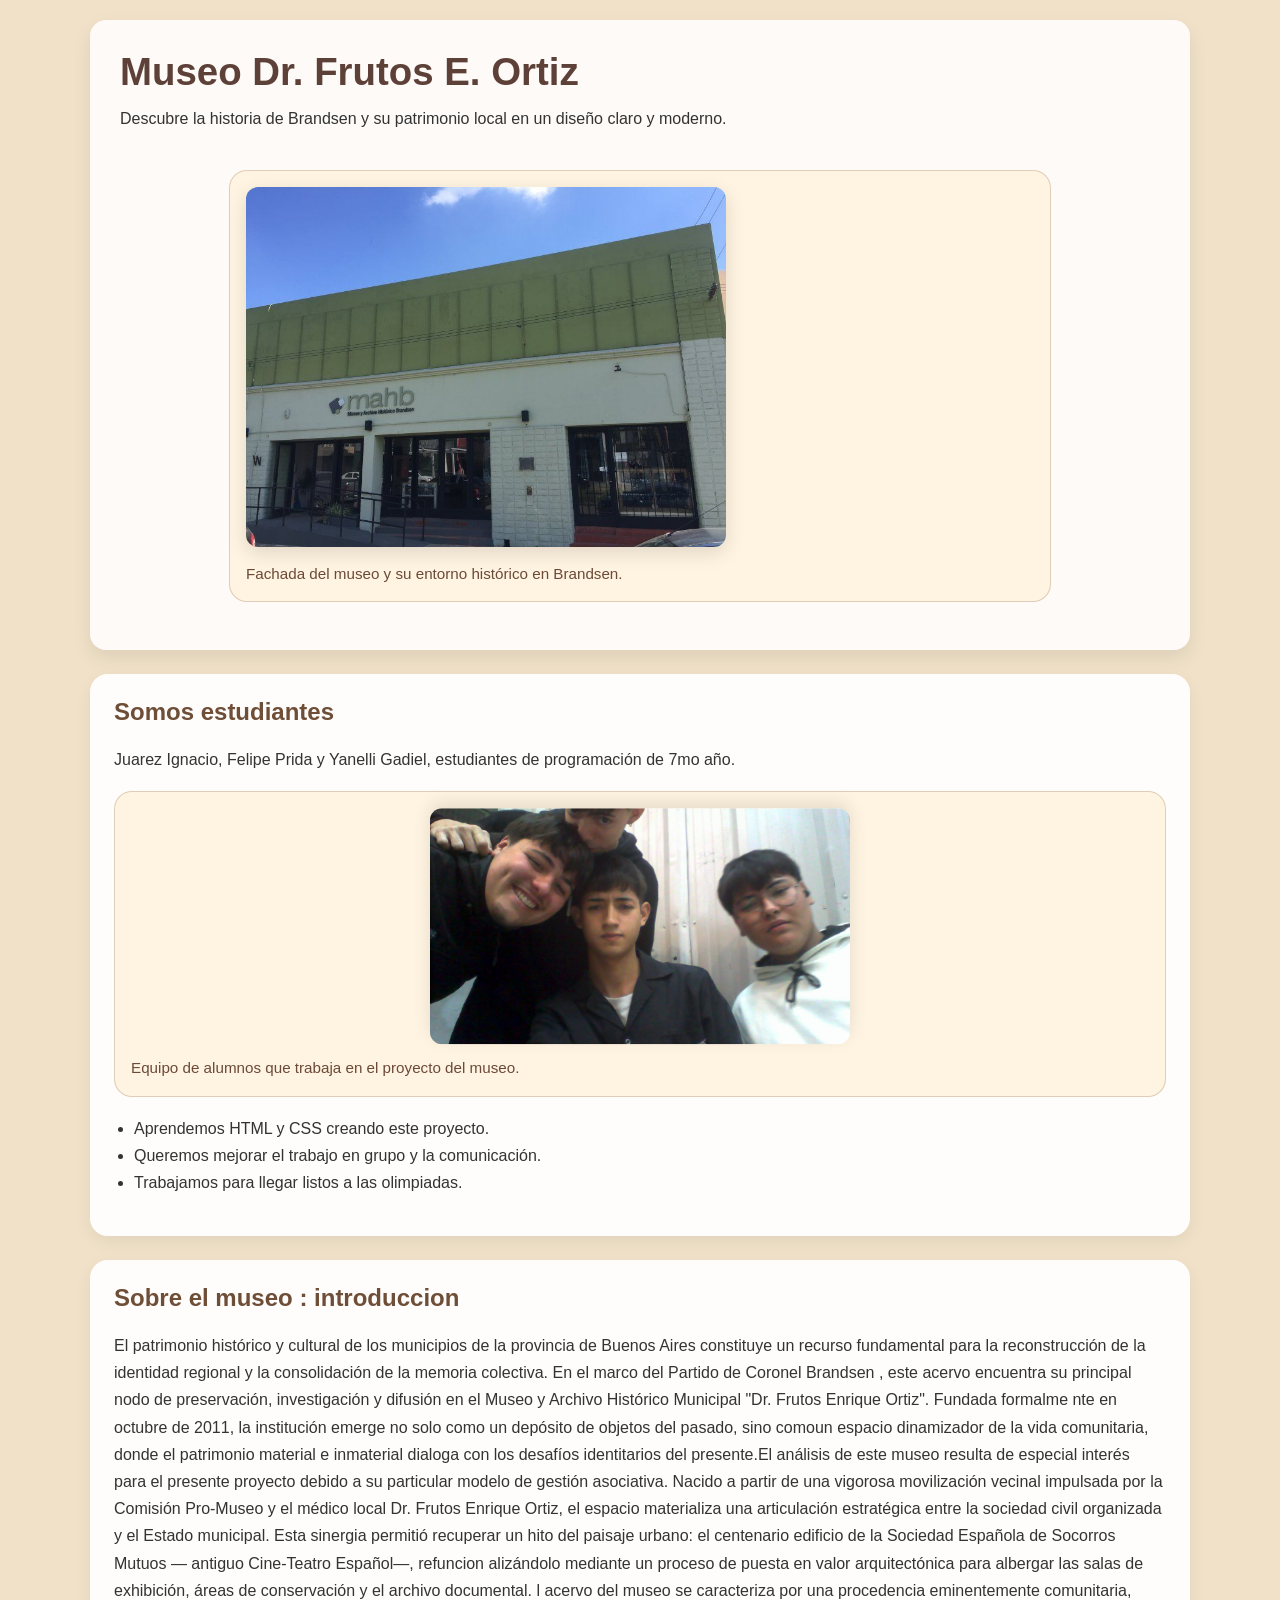
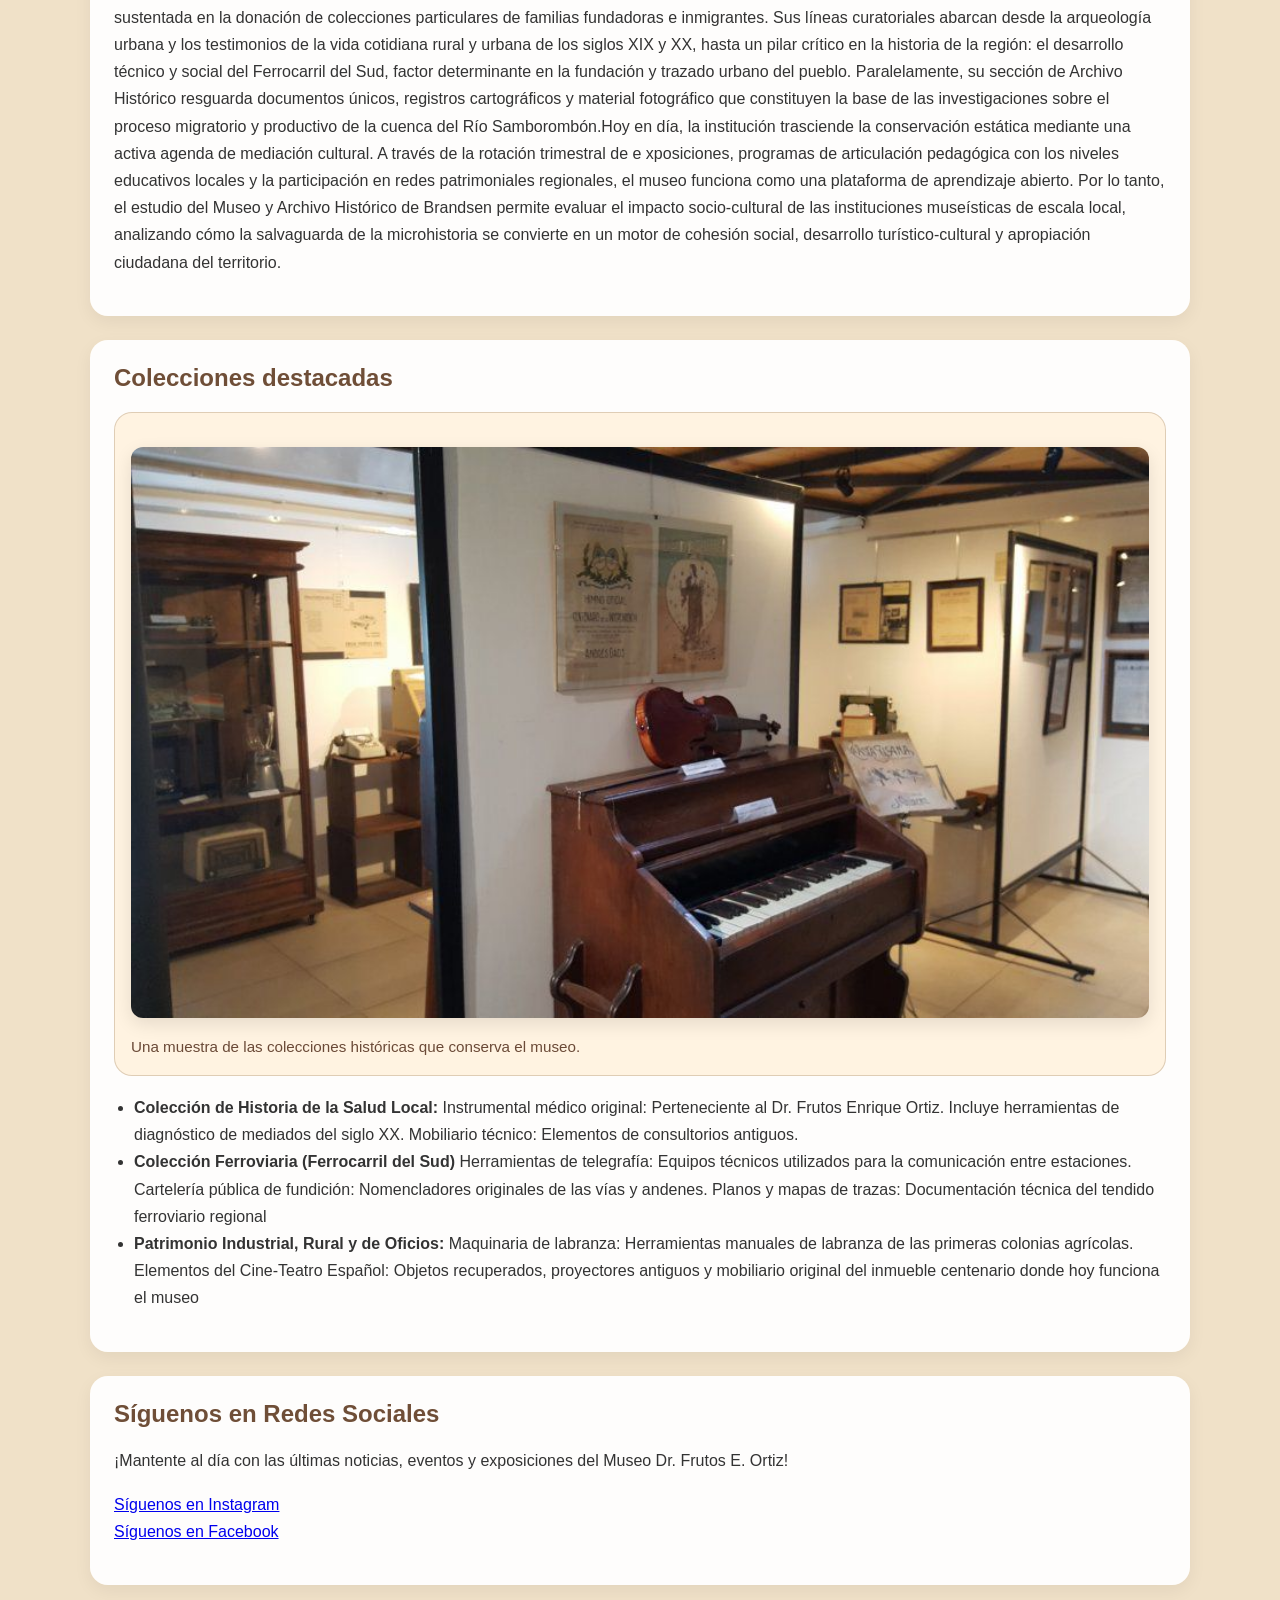
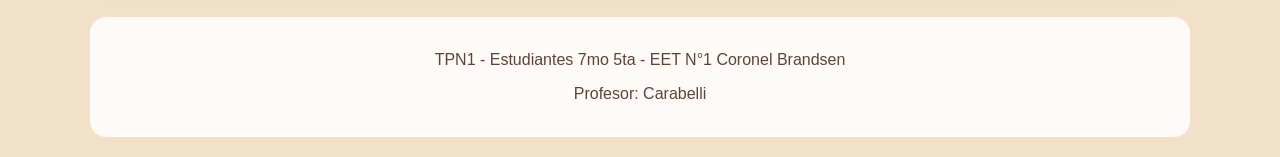
<file: index.html>
<!DOCTYPE html>
<html lang="es">
<head>
    <meta charset="UTF-8">
    <meta name="viewport" content="width=device-width, initial-scale=1.0">
    <title>Museo de Brandsen</title>
    <link rel="stylesheet" href="style.css">
</head>

<body>
    <div class="pagina">
        <header class="hero">
            <div class="hero-text">
                <h1>Museo Dr. Frutos E. Ortiz</h1>
                <p>Descubre la historia de Brandsen y su patrimonio local en un diseño claro y moderno.</p>
            </div>
            <figure class="image-box">
                <img class="hero-image" src="img/brandsen-museojpg-1.jpg" alt="Museo de Brandsen" />
                <figcaption>Fachada del museo y su entorno histórico en Brandsen.</figcaption>
            </figure>
        </header>

        <section class="card nosotros">
            <h2>Somos estudiantes</h2>
            <p>Juarez Ignacio, Felipe Prida y Yanelli Gadiel, estudiantes de programación de 7mo año.</p>
            <figure class="image-box">
                <img src="img/img de grupo.jpg" alt="Equipo de estudiantes">
                <figcaption>Equipo de alumnos que trabaja en el proyecto del museo.</figcaption>
            </figure>
            <ul>
                <li>Aprendemos HTML y CSS creando este proyecto.</li>
                <li>Queremos mejorar el trabajo en grupo y la comunicación.</li>
                <li>Trabajamos para llegar listos a las olimpiadas.</li>
            </ul>
        </section>

        <section class="card info">
            <h2>Sobre el museo : introduccion</h2>
            <p>El patrimonio histórico y cultural de los municipios de la provincia de Buenos Aires 
                constituye un recurso fundamental para la reconstrucción de la identidad regional y
                la consolidación de la memoria colectiva. En el marco del Partido de Coronel Brandsen
                , este acervo encuentra su principal nodo de preservación, investigación y difusión 
                en el Museo y Archivo Histórico Municipal "Dr. Frutos Enrique Ortiz". Fundada formalme
                nte en octubre de 2011, la institución emerge no solo como un depósito de objetos del 
                pasado, sino comoun espacio dinamizador de la vida comunitaria, donde el patrimonio 
                material e inmaterial dialoga con los desafíos identitarios del presente.El análisis de este
                museo resulta de especial interés para el presente proyecto debido a su particular 
                modelo de gestión asociativa. Nacido a partir de una vigorosa movilización vecinal 
                impulsada por la Comisión Pro-Museo y el médico local Dr. Frutos Enrique Ortiz, el 
                espacio materializa una articulación estratégica entre la sociedad civil organizada 
                y el Estado municipal. Esta sinergia permitió recuperar un hito del paisaje urbano: 
                el centenario edificio de la Sociedad Española de Socorros Mutuos —
                antiguo Cine-Teatro Español—, refuncion
                alizándolo mediante un proceso de puesta en valor arquitectónica para albergar
                las salas de exhibición, áreas de conservación y el archivo documental.
                l acervo del museo se caracteriza por una procedencia eminentemente comunitaria,
                sustentada en la donación de colecciones particulares de familias fundadoras e 
                inmigrantes. Sus líneas curatoriales abarcan desde la arqueología urbana y los 
                testimonios de la vida cotidiana rural y urbana de los siglos XIX y XX, hasta un 
                pilar crítico en la historia de la región: el desarrollo técnico y social del 
                Ferrocarril del Sud, factor determinante en la fundación y trazado urbano del 
                pueblo. Paralelamente, su sección de Archivo Histórico resguarda documentos únicos,
                registros cartográficos y material fotográfico que constituyen la base de las 
                investigaciones sobre el proceso migratorio y productivo de la cuenca del Río 
                Samborombón.Hoy en día, la institución trasciende la conservación estática mediante 
                una activa agenda de mediación cultural. A través de la rotación trimestral de e
                xposiciones, programas de articulación pedagógica con los niveles educativos 
                locales y la participación en redes patrimoniales regionales, el museo funciona 
                como una plataforma de aprendizaje abierto. Por lo tanto, el estudio del Museo y
                Archivo Histórico de Brandsen permite evaluar el impacto socio-cultural de las
                instituciones museísticas de escala local, analizando cómo la salvaguarda de la
                microhistoria se convierte en un motor de cohesión social, desarrollo 
                turístico-cultural y apropiación ciudadana del territorio.</p>
        </section>

        <section class="card coleccion">
            <h2>Colecciones destacadas</h2>
            <figure class="image-box">
                <img src="img/historia-museo-brandsenjpg.jpg" alt="Exposición histórica" class="section-image">
                <figcaption>Una muestra de las colecciones históricas que conserva el museo.</figcaption>
            </figure>
            <ul>
                <li><strong>Colección de Historia de la Salud Local:</strong>
                    Instrumental médico original: Perteneciente al Dr. Frutos 
                    Enrique Ortiz. Incluye herramientas de diagnóstico de mediados 
                    del siglo XX.
                    Mobiliario técnico: Elementos de consultorios antiguos.</li>
                <li><strong>Colección Ferroviaria (Ferrocarril del Sud)</strong> 
                    Herramientas de telegrafía: Equipos técnicos utilizados para la comunicación entre estaciones.
                    Cartelería pública de fundición: Nomencladores originales de las vías y andenes.
                    Planos y mapas de trazas: Documentación técnica del tendido ferroviario regional</li>
                <li><strong>Patrimonio Industrial, Rural y de Oficios:</strong> 
                    Maquinaria de labranza: Herramientas manuales de labranza de las primeras colonias agrícolas.
                    Elementos del Cine-Teatro Español: Objetos recuperados, proyectores antiguos y mobiliario original del
                     inmueble centenario donde hoy funciona el museo</li>
            </ul>
        </section>

        <section class="card redes">
            <h2>Síguenos en Redes Sociales</h2>
            <p>¡Mantente al día con las últimas noticias, eventos y exposiciones del Museo Dr. Frutos E. Ortiz!</p>
            <p>
                <a href="https://www.instagram.com/museobrandsen" target="_blank">Síguenos en Instagram</a><br>
                <a href="https://www.facebook.com/museobrandsen" target="_blank">Síguenos en Facebook</a>
            </p>
        </section>

        <footer class="footer">
            <p>TPN1 - Estudiantes 7mo 5ta - EET N°1 Coronel Brandsen</p>
            <p>Profesor: Carabelli</p>
        </footer>
    </div>
</body>
</html>
</file>
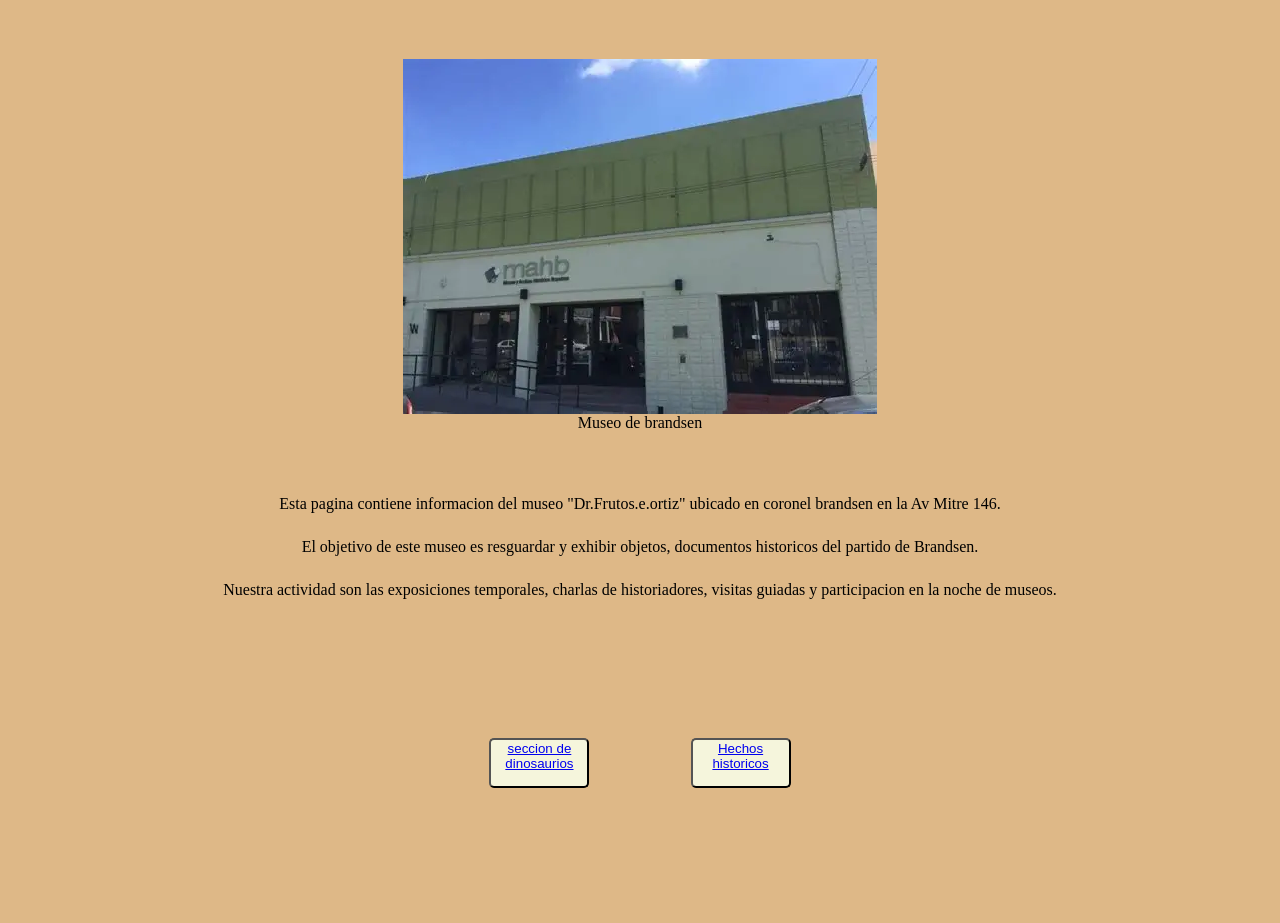
<file: paginamuseo/paginamuseo/index.html>
<!DOCTYPE html>
<html lang="en">
<head>
    <meta charset="UTF-8">
    <meta name="viewport" content="width=device-width, initial-scale=1.0">
    <link rel="stylesheet" href="style.css">
</head>
<body class="body">
    <main class="encabezado">
        <img src="OIP.webp"/>
        <header>Museo de brandsen</header>
    </main>

    <main class="info"> 
        <article class="art1">
        Esta pagina contiene informacion del museo "Dr.Frutos.e.ortiz" ubicado en coronel brandsen en la Av Mitre 146.
        </article>
        <article class="art1">
        El objetivo de este museo es resguardar y exhibir objetos, documentos historicos del partido de Brandsen.
        </article>
        <article class="art1">
        Nuestra actividad son las exposiciones temporales, charlas de historiadores, visitas guiadas y participacion en la noche de museos.
        </article>
</main> 


    <main class="secciones">
       
        <button class="articulo">
            <a href="dinosaurios.html">seccion de dinosaurios</a>
        </button>
       
        <button class="articulo">
            <a href="hechosHTS.html">Hechos historicos</a>
        </button>
        

    



    

</body>
</html>
</file>
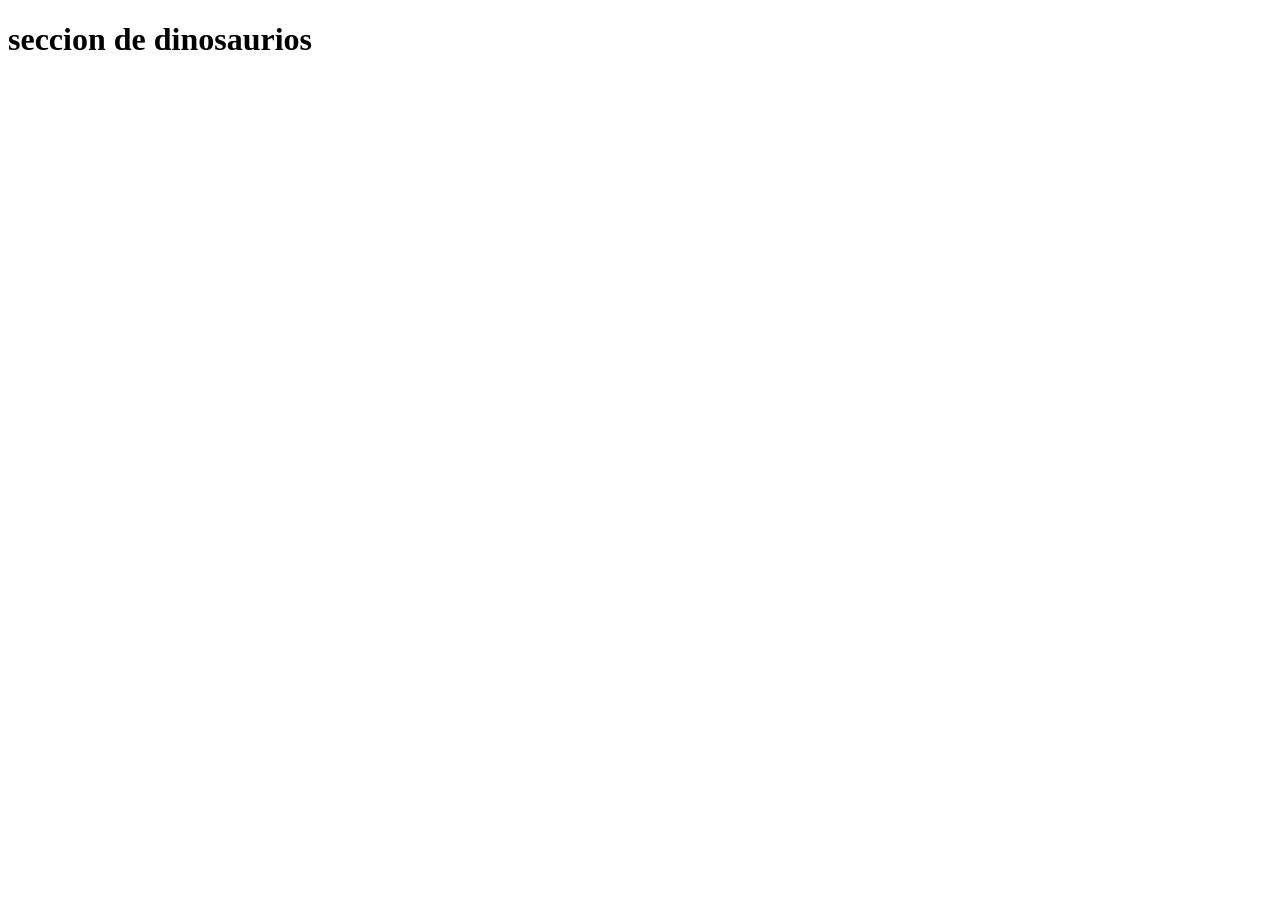
<file: paginamuseo/paginamuseo/dinosaurios.html>
<!DOCTYPE html>
<html lang="en">
<head>
    <meta charset="UTF-8">
    <meta name="viewport" content="width=device-width, initial-scale=1.0">
    <title>Document</title>
</head>
<body class="guampa">
 <head>
<h1>seccion de dinosaurios</h1>
<h5></h5>
<main class="info"> 
<article class="info1">

    
    
    
   
</article>
</main>
</body>
</html>
</file>
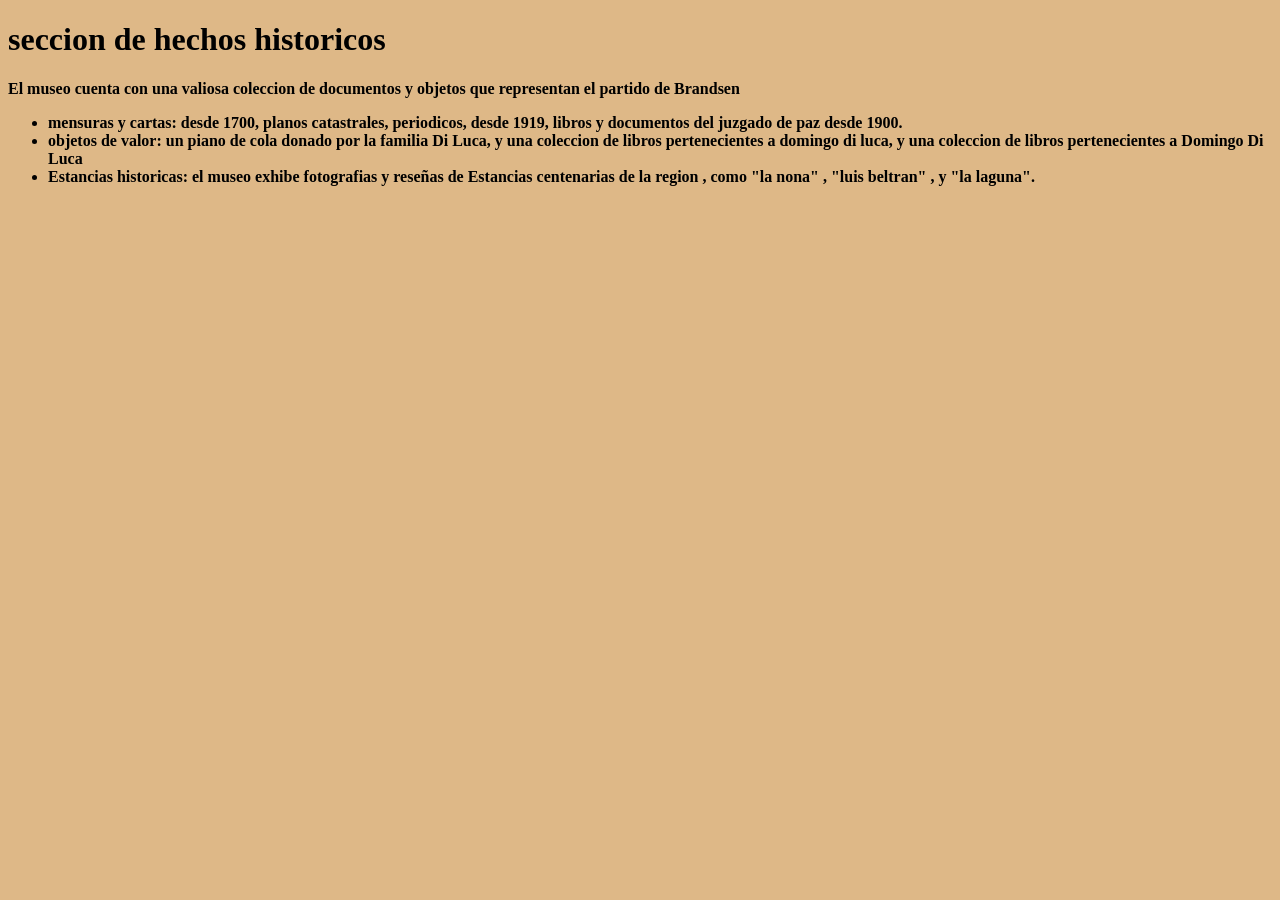
<file: paginamuseo/paginamuseo/hechosHTS.html>
<!DOCTYPE html>
<html lang="en">
<head>
    <meta charset="UTF-8">
    <meta name="viewport" content="width=device-width, initial-scale=1.0">
     <link rel="stylesheet" href="style.css">
</head>
<body class="inicio">
      <h1>seccion de hechos historicos</h1>
    
<main class="info"> 
<article >
    
    El museo cuenta con una valiosa coleccion de documentos y objetos que representan el partido de Brandsen</p>

   <ul>
    <li><strong>mensuras y cartas: desde 1700, planos catastrales, periodicos, desde 1919, libros y documentos del juzgado de paz desde 1900.    
    </strong></li>

    <li><strong>objetos de valor: un piano de cola donado por la familia Di Luca, y una coleccion  de libros pertenecientes a domingo di luca, y una coleccion de libros pertenecientes a Domingo Di Luca</strong></li>

    <li><strong>Estancias historicas: el museo exhibe fotografias y reseñas de Estancias centenarias de la region , como "la nona" , "luis beltran" , y "la laguna".</strong></li>
 
   </ul>
</main>
   <style>

   </style>
</article> 
</body>
</html>
</file>
<file: style.css>
/* Estilos base para la página del museo */
body {
    margin: 0;
    font-family: Arial, sans-serif;
    background-color: #f0e1c8; /* Fondo beige */
    color: #333;
}

.pagina {
    max-width: 1100px;
    margin: 0 auto;
    padding: 20px;
}

/* Sección hero: título, texto e imagen principal */
.hero {
    display: flex;
    flex-wrap: wrap;
    align-items: center;
    justify-content: space-between;
    gap: 20px;
    padding: 30px;
    background-color: rgba(255, 255, 255, 0.85);
    border-radius: 16px;
    box-shadow: 0 8px 20px rgba(0, 0, 0, 0.08);
}

.hero-text { flex: 1 1 320px; }

.hero h1 {
    margin: 0 0 12px;
    font-size: clamp(2rem, 3vw, 3rem);
    color: #5d4037;
}

.hero p {
    margin: 0;
    line-height: 1.6;
}

.hero-image {
    width: min(100%, 480px);
    border-radius: 16px;
    object-fit: cover;
    box-shadow: 0 6px 20px rgba(0, 0, 0, 0.12);
}

/* Tarjetas de contenido: secciones con texto e imágenes */
.card {
    margin-top: 24px;
    padding: 24px;
    background-color: rgba(255, 255, 255, 0.95);
    border-radius: 18px;
    box-shadow: 0 6px 18px rgba(0, 0, 0, 0.06);
}

.card h2 {
    margin-top: 0;
    color: #6f4e37;
}

.card p, .card li {
    line-height: 1.7;
}

.card img, .section-image {
    width: 100%;
    display: block;
    margin: 18px 0;
    border-radius: 14px;
    box-shadow: 0 6px 18px rgba(0, 0, 0, 0.1);
}

.card ul { padding-left: 20px; }

/* Cajas de imágenes con bordes y leyendas */
.image-box {
    background-color: rgba(255, 243, 224, 0.95);
    border: 1px solid rgba(149, 115, 81, 0.3);
    border-radius: 18px;
    padding: 16px;
    max-width: 100%;
    margin: 18px auto;
}

.image-box img { border-radius: 12px; }

.image-box figcaption {
    margin: 12px 0 0;
    font-size: 0.95rem;
    color: #6b4a37;
    line-height: 1.5;
}

.nosotros .image-box img {
    transform: rotate(180deg);
    display: block;
    width: 80%;
    max-width: 420px;
    margin: 0 auto !important;
}

/* Pie de página */
.footer {
    margin-top: 32px;
    padding: 18px 24px;
    text-align: center;
    background-color: rgba(255, 255, 255, 0.85);
    border-radius: 16px;
    color: #5f4339;
}

/* Responsive: ajusta hero en móviles */
@media (max-width: 700px) {
    .hero {
        padding: 20px;
        flex-direction: column;
    }
    .hero-image { width: 100%; }
}
</file>
<file: paginamuseo/paginamuseo/style.css>
.body{
    background-color: burlywood;


}

.encabezado{
    display:grid;
    justify-items: center;
    align-items: center;
    padding: 4%;
}
.art1{
    display: flex;
    align-items: center;
    justify-content: center;
    padding: 1%;
}

.secciones{
    display: flex;
    align-items: center;
    justify-content: center;
    padding: 10%;
    gap: 10%;

}
.articulo{
    display: flex;
    width: 100px;
    height: 50px;background-color: beige;
    border-radius: 5px;

}

.inicio{
    background-color: burlywood;
    font-weight: 900;
  
}

.guampa{
    background-color:burlywood ;
}

.info{
justify-items: center ;

}
</file>
